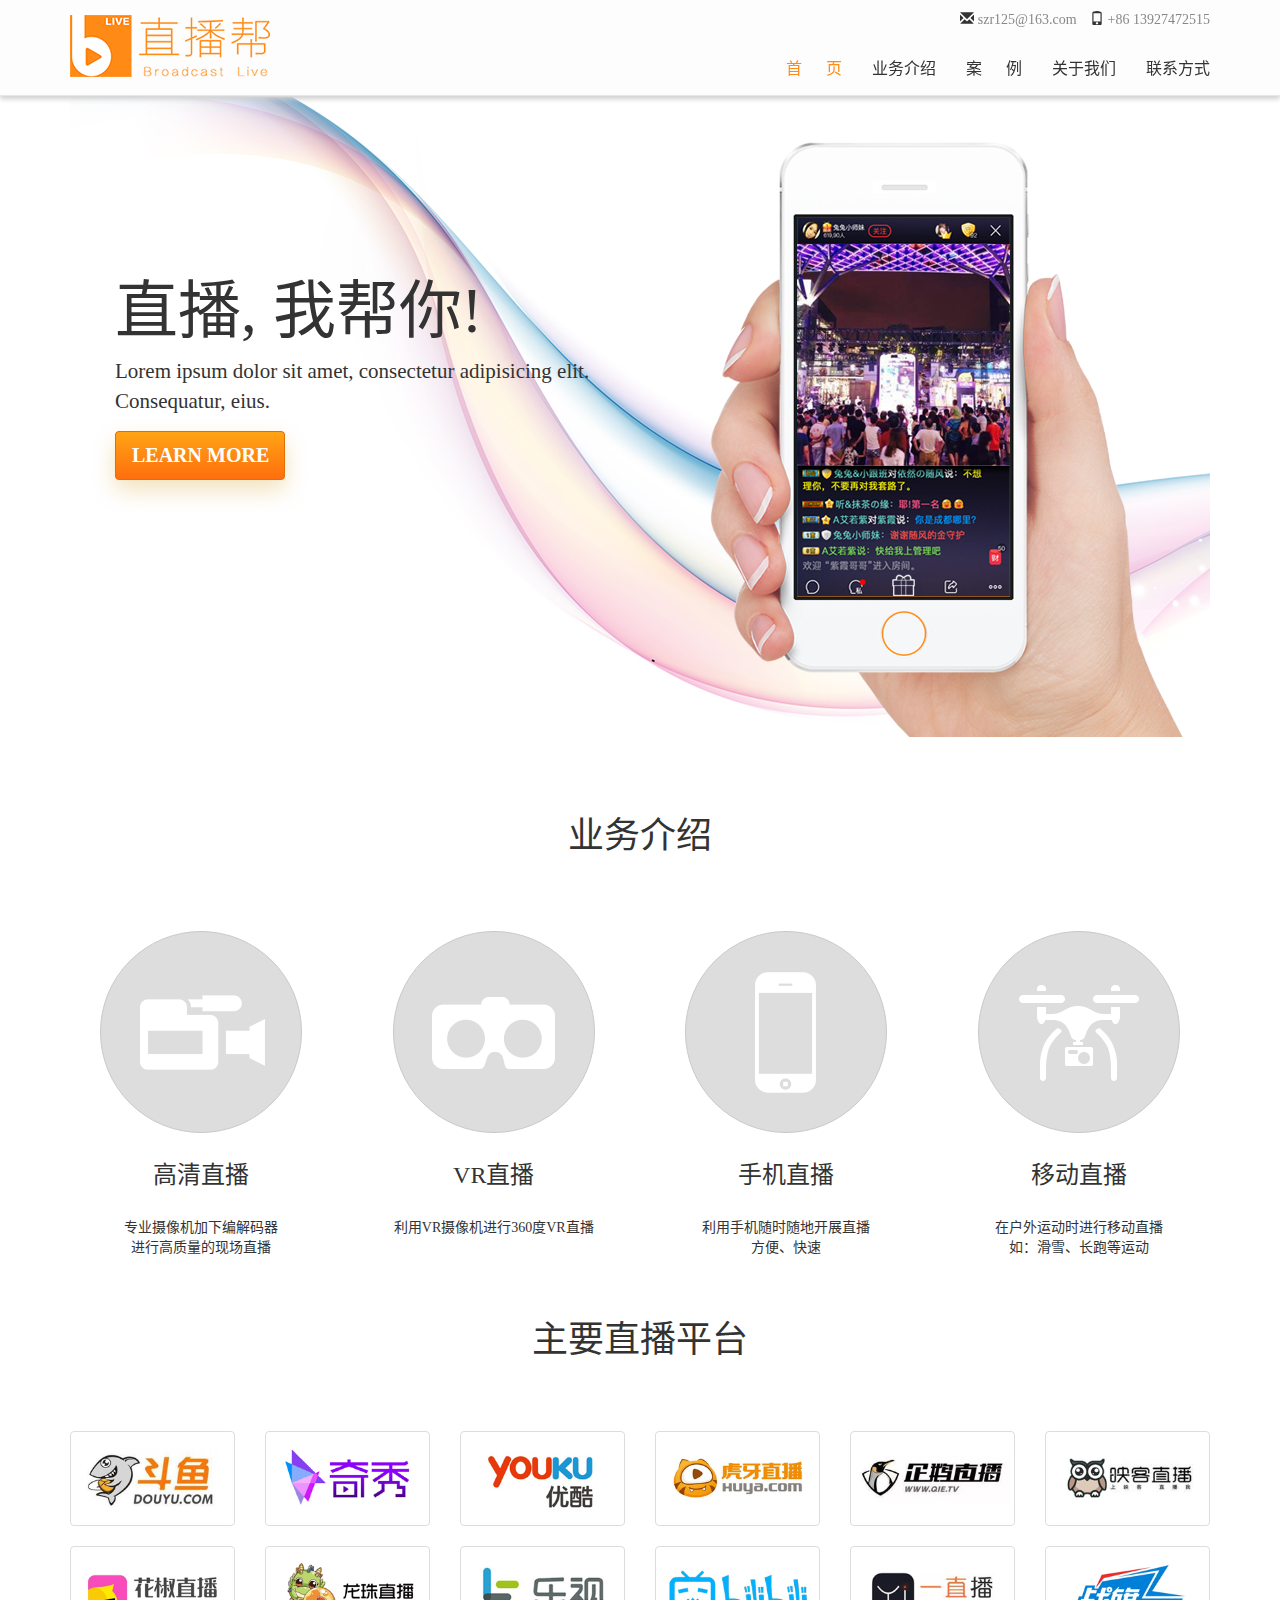
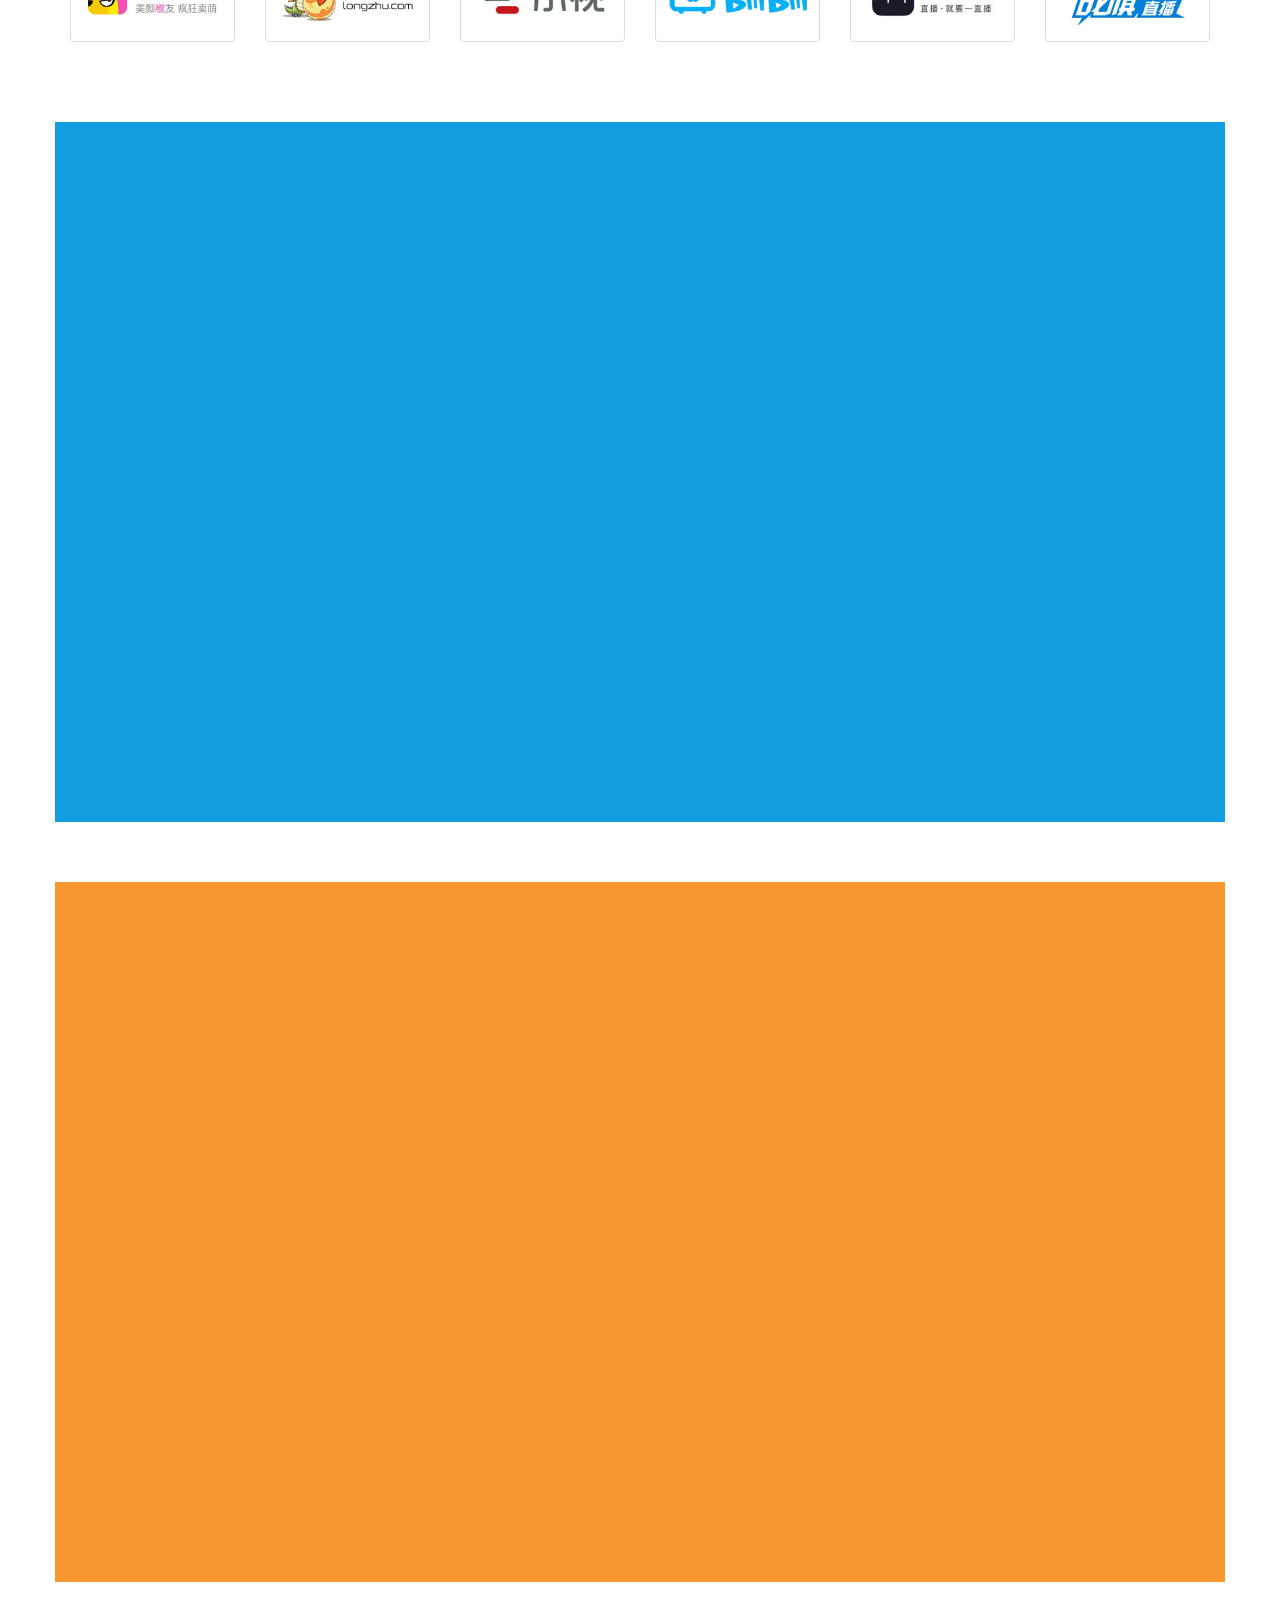
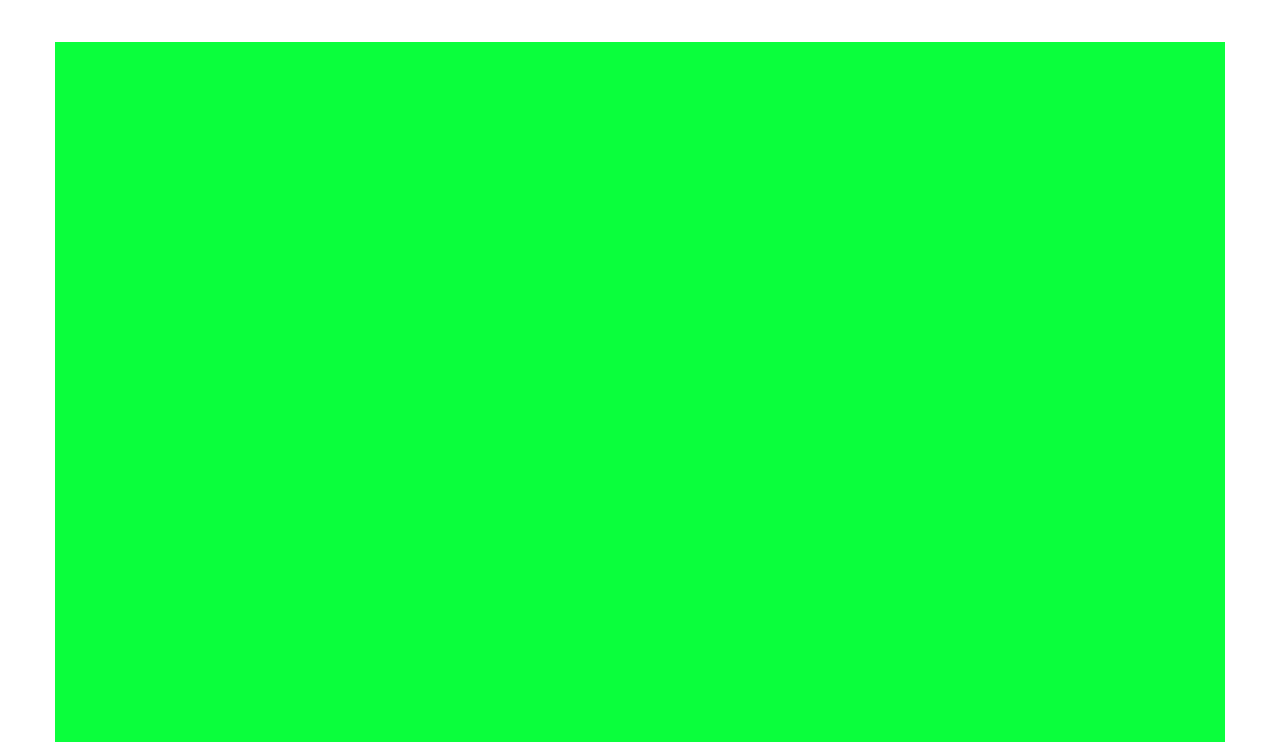
<file: index.html>
<!DOCTYPE html>
<html lang="zh-cn">
<head>
    <meta charset="utf-8">
    <meta http-equiv="X-UA-Compatible" content="IE=edge">
    <meta name="viewport" content="width=device-width, initial-scale=1, user-scalable=no">
    <title>直播帮</title>
    <link rel="shortcut icon" href="./img/logo.ico" type="image/x-icon"/>
    <link href="css/bootstrap.css" rel="stylesheet">
    <link href="css/style.css" rel="stylesheet">

</head>
<body>
<nav class="my-nav navbar navbar-default navbar-fixed-top" role="navigation">
    <div class="container my-head">
        <div class="navbar-header my-logo">
            <a class="navbar-brand" href="javascript:;">
                <img alt="Brand" class="img-responsive" src="img/zbb-logo.png">
            </a>
        </div>
        <button class="navbar-toggle my-but" type="button" data-toggle="collapse" data-target="#menu">
            <span class="sr-only">Toggle Navigation</span>
            <span class="icon-bar"></span>
            <span class="icon-bar"></span>
            <span class="icon-bar"></span>
        </button>
        <div class="my-info pull-right hidden-xs">
            <span class="glyphicon glyphicon glyphicon-envelope"></span>
            <a class="my-email" href="email:szr125@163.com">szr125@163.com</a>
            <span class="glyphicon glyphicon-phone"></span>
            <a class="my-tel" href="tel:+86 13927472515">+86 13927472515</a>
        </div>
        <div class="collapse navbar-collapse" id="menu">
            <ul class="nav navbar-right">
                <li>
                    <a id="navon0" href="#item1" class="active">首&nbsp;&nbsp;&nbsp;&nbsp;&nbsp;&nbsp;页</a>
                </li>
                <li>
                    <a id="navon1" href="#item2">业务介绍</a>
                </li>
                <li>
                    <a id="navon2" href="#item3">案&nbsp;&nbsp;&nbsp;&nbsp;&nbsp;&nbsp;例</a>
                </li>
                <li>
                    <a id="navon3" href="#item4">关于我们</a>
                </li>
                <li>
                    <a id="navon4" href="#item5">联系方式</a>
                </li>
                <!--<li>
                    <a id="navon4" href="javascript:void(0)">联系方式</a>
                </li>-->
            </ul>
        </div>
    </div>
</nav>
<!--<img src="img/tout.jpg" class="img-responsive center-block">-->
<div id="content" class="container">
    <div id="item1" class="item row">
        <img src="img/tt.jpg" class="img-responsive center-block">
        <div class="jumbotron col-md-7 col-xs-8 my-tt">
            <h1>直播, 我帮你!</h1>
            <p>Lorem ipsum dolor sit amet, consectetur adipisicing elit. Consequatur, eius.</p>
            <p class="hidden-xs"><a class="my-btn btn btn-primary btn-lg" href="#item4" role="button">Learn more</a></p>
        </div>
    </div>
    <!--业务介绍-->
    <div id="item2" class="item row">
        <div class="col-sm-12 my-title-big"><h1 class="my-title-big-t">业务介绍</h1></div>
        <div class="col-sm-6 col-md-3">
            <div class="thumbnail my-slt">
                <img src="img/js-icon1.png" class="my-img img-responsive center-block">
                <div class="caption">
                    <h3 class="my-title">高清直播</h3>
                    <p class="my-title-m">专业摄像机加下编解码器<br>进行高质量的现场直播</p>
                </div>
            </div>
        </div>
        <div class="col-sm-6 col-md-3">
            <div class="thumbnail my-slt">
                <img src="img/js-icon2.png" class="my-img img-responsive center-block">
                <div class="caption">
                    <h3 class="my-title">VR直播</h3>
                    <p class="my-title-m">利用VR摄像机进行360度VR直播<br>&nbsp;</p>
                </div>
            </div>
        </div>
        <div class="col-sm-6 col-md-3">
            <div class="thumbnail my-slt">
                <img src="img/js-icon3.png" class="my-img img-responsive center-block">
                <div class="caption">
                    <h3 class="my-title">手机直播</h3>
                    <p class="my-title-m">利用手机随时随地开展直播<br>方便、快速</p>
                </div>
            </div>
        </div>
        <div class="col-sm-6 col-md-3">
            <div class="thumbnail my-slt">
                <img src="img/js-icon4.png" class="my-img img-responsive center-block">
                <div class="caption">
                    <h3 class="my-title">移动直播</h3>
                    <p class="my-title-m">在户外运动时进行移动直播<br>如：滑雪、长跑等运动</p>
                </div>
            </div>
        </div>
        <!--直播平台-->
        <div class="col-sm-12 my-title-big"><h1 class="my-title-big-t">主要直播平台</h1></div>
        <div class="col-xs-6 col-md-3 col-lg-2 my-pt">
            <a href="javascript:;" class="thumbnail">
                <img src="img/1.jpg" alt="...">
            </a>
        </div>
        <div class="col-xs-6 col-md-3 col-lg-2 my-pt">
            <a href="javascript:;" class="thumbnail">
                <img src="img/2.jpg" alt="...">
            </a>
        </div>
        <div class="col-xs-6 col-md-3 col-lg-2 my-pt">
            <a href="javascript:;" class="thumbnail">
                <img src="img/3.jpg" alt="...">
            </a>
        </div>
        <div class="col-xs-6 col-md-3 col-lg-2 my-pt">
            <a href="javascript:;" class="thumbnail">
                <img src="img/4.jpg" alt="...">
            </a>
        </div>
        <div class="col-xs-6 col-md-3 col-lg-2 my-pt">
            <a href="javascript:;" class="thumbnail">
                <img src="img/5.jpg" alt="...">
            </a>
        </div>
        <div class="col-xs-6 col-md-3 col-lg-2 my-pt">
            <a href="javascript:;" class="thumbnail">
                <img src="img/6.jpg" alt="...">
            </a>
        </div>
        <div class="col-xs-6 col-md-3 col-lg-2 my-pt">
            <a href="javascript:;" class="thumbnail">
                <img src="img/7.jpg" alt="...">
            </a>
        </div>
        <div class="col-xs-6 col-md-3 col-lg-2 my-pt">
            <a href="javascript:;" class="thumbnail">
                <img src="img/8.jpg" alt="...">
            </a>
        </div>
        <div class="col-xs-6 col-md-3 col-lg-2 my-pt">
            <a href="javascript:;" class="thumbnail">
                <img src="img/9.jpg" alt="...">
            </a>
        </div>
        <div class="col-xs-6 col-md-3 col-lg-2 my-pt">
            <a href="javascript:;" class="thumbnail">
                <img src="img/10.jpg" alt="...">
            </a>
        </div>
        <div class="col-xs-6 col-md-3 col-lg-2 my-pt">
            <a href="javascript:;" class="thumbnail">
                <img src="img/11.jpg" alt="...">
            </a>
        </div>
        <div class="col-xs-6 col-md-3 col-lg-2 my-pt">
            <a href="javascript:;" class="thumbnail">
                <img src="img/12.jpg" alt="...">
            </a>
        </div>
    </div>
    <div id="item3" class="item row">&nbsp;&nbsp;</div>
    <div id="item4" class="item row">&nbsp;&nbsp;</div>
    <div id="item5" class="item row">&nbsp;&nbsp;</div>
</div>




<!--<div class="container">
    <div class="row">
        <div class="col-xs-8 col-md-4">
            <h2 class="page-header">区域一</h2>
            <p>Lorem ipsum dolor sit amet, consectetur adipisicing elit. Repellat pariatur non quisquam autem
                reprehenderit velit culpa omnis molestias, mollitia assumenda quae expedita dignissimos similique
                eligendi, harum, distinctio facere recusandae explicabo!</p>
        </div>
        <div class="col-xs-4 col-md-4">
            <h2 class="page-header">区域二</h2>
            <p>Lorem ipsum dolor sit amet, consectetur adipisicing elit. Repellat pariatur non quisquam autem
                reprehenderit velit culpa omnis molestias, mollitia assumenda quae expedita dignissimos similique
                eligendi, harum, distinctio facere recusandae explicabo!</p>
        </div>
        <div class="col-xs-12 col-md-4">
            <h2 class="page-header">区域三</h2>
            <p>Lorem ipsum dolor sit amet, consectetur adipisicing elit. Repellat pariatur non quisquam autem
                reprehenderit velit culpa omnis molestias, mollitia assumenda quae expedita dignissimos similique
                eligendi, harum, distinctio facere recusandae explicabo!</p>
        </div>
    </div>
</div>-->

<script src="js/jquery-3.2.1.min.js"></script>
<script src="js/jquery-1.11.1.min.js"></script>
<script src="js/bootstrap.js"></script>
<script src="js/nav.js"></script>

</body>
</html>
</file>
<file: css/style.css>
body {
    padding-top: 97px;
    font-family: "微软雅黑";
    /*background:url(../img/tout.jpg) no-repeat center top;*/
}
.my-nav{
    background-color: #fdfdfd;
    box-shadow: 0px 3px 5px #cfcfcf;
}
.my-logo{
    display: inline-block;
    vertical-align: middle;
    padding-bottom: 45px;
}
.my-but{
    margin-top: 30px;
}
.my-head{
    position: relative;
}
.my-info{
    position: absolute;
    top: 10px;
    right: 15px;
}
.my-info .my-email{
    padding-right: 10px;
    color: #888;
}
.my-info .my-tel{
    color: #888;
}
#menu li a{
    font-size: 16px;
    color: #333;
}
#menu li a.active{
    color: #ff8b16;
    /*border-bottom: 2px solid orangered;*/
}
#menu li a:hover,#menu li a:focus{
    color: #ff8b16;
    background-color: transparent;
}

#item3,#item4,#item5{
    height: 700px;}
#item1{position: relative;}
.my-tt{
    position: absolute;
    top: 160px;
    background-color:rgba(0,0,0,0);
    padding-top: 0px;
}
.my-btn{
    width: 170px;
    background-image: linear-gradient(to top, #ff6e0e 0%, #ffa415 100%);
    border-radius: 4px;
    box-shadow: 0 10px 40px rgba(1, 2, 2, 0.1);
    color: #fff;
    display: block;
    text-align: center;
    box-shadow: 0 10px 22px rgba(211, 146, 8, 0.27);
    font-size: 20px;
    font-weight: 700;
    text-transform: uppercase;
    border-color: #E56E02;
}
.my-btn:hover{
    border-color: rgba(0,0,0,0);
    text-decoration: underline;
 }
#item2,#item3,#item4,#item5{
    margin-top: 60px;
}
#item2 .my-slt{
    border: hidden;
}
#item2 .my-title-big{
    margin-bottom: 60px;
}
#item2 .my-title,.my-title-big-t,.my-title-m{
    text-align: center;
}
#item2 .my-title-m{
    margin-top: 30px;
}
#item2 .my-img{
    -webkit-border-radius: 100%;
    -moz-border-radius: 100%;
    border-radius: 100%;
    border: 1px solid #c9c9c9;
    background-color: #ddd;
    transition: 0.8s;
}
#item2 .my-slt:hover .my-img{
    background-color: #ff8b16;
    transform: translateZ(30px) scale(1) rotateY(360deg);
}
#item2 .my-pt a:hover{
    border-color: #ff8b16;
}
#item3{background:rgb(20,156,225);}
#item4{background:rgb(249,152,49);}
#item5{background:rgb(10,255,60);}

.bg2{background:rgba(255,255,255,0.8);position:fixed;z-index:5;top:0px;left:0px;margin-top:0px;}

@media (min-width: 768px){
    #menu{
        margin-top: 48px;
    }
    .nav > li {
        float: left;
    }
}
@media (max-width: 425px) {
    .my-logo img{
        /*-webkit-clip-path: inset(0px 63px 0px 0px);*/
        /*clip-path: inset(0px 63px 0px 0px);*/
        -webkit-transform:scale(.8);
        -moz-transform: scale(.8);
        -ms-transform: scale(.8);
        -o-transform: scale(.8);
        transform:scale(.8);
        transform-origin: 0 50%;
    }
    .my-tt{
        position: absolute;
        top: 25px;
    }
    .my-tt h1{
        font-size: 30px;
    }
    .my-tt p{
        font-size: 16px;
    }
}
</file>
